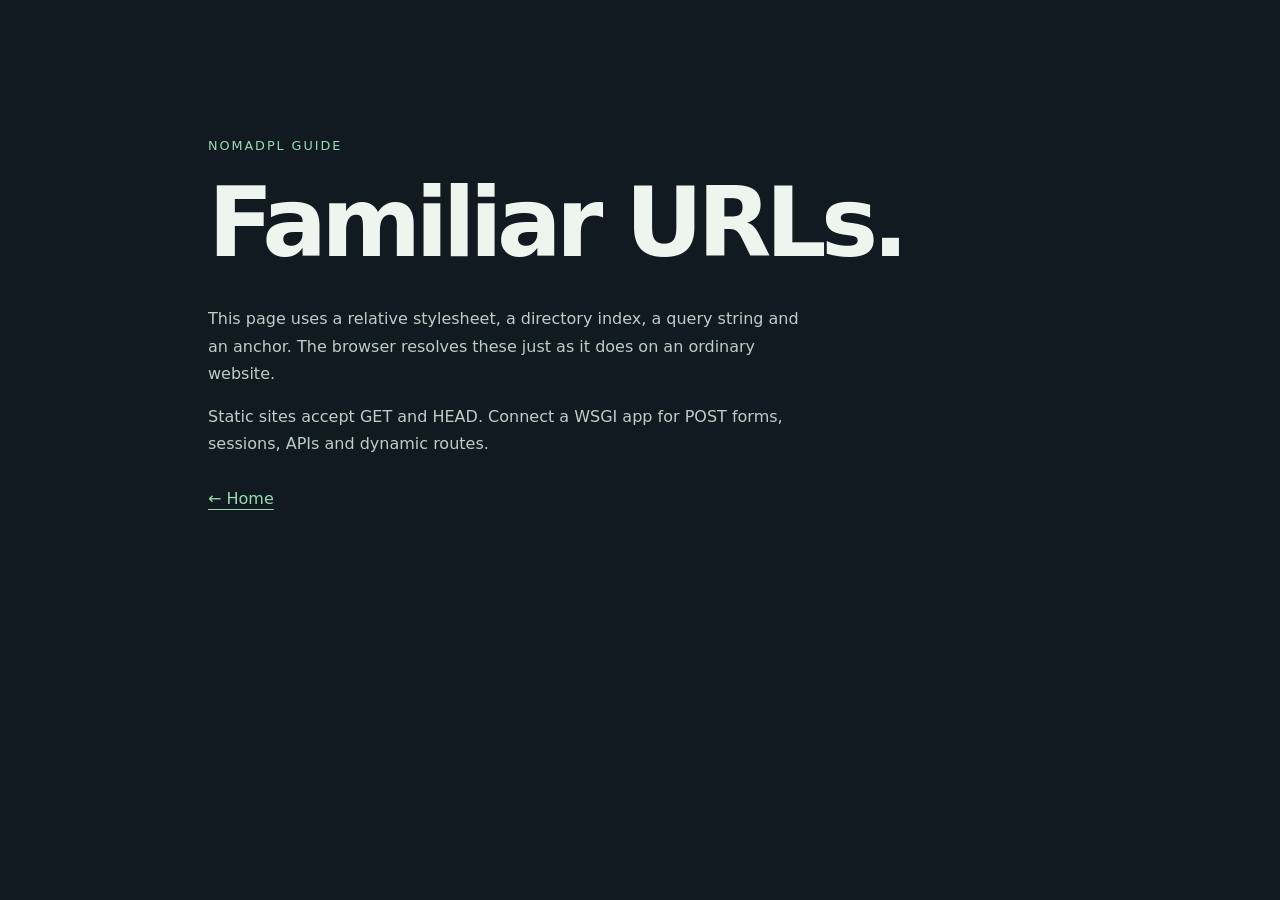
<file: examples/site/guide/index.html>
<!doctype html>
<html lang="en">
  <head>
    <meta charset="utf-8" />
    <meta name="viewport" content="width=device-width, initial-scale=1" />
    <title>URL guide · NomadPL</title>
    <link rel="stylesheet" href="../assets/style.css" />
  </head>
  <body>
    <main>
      <p class="eyebrow">NomadPL guide</p>
      <h1 id="urls">Familiar URLs.</h1>
      <p>
        This page uses a relative stylesheet, a directory index, a query string
        and an anchor. The browser resolves these just as it does on an ordinary
        website.
      </p>
      <p>
        Static sites accept GET and HEAD. Connect a WSGI app for POST forms,
        sessions, APIs and dynamic routes.
      </p>
      <a href="/">← Home</a>
    </main>
  </body>
</html>
</file>
<file: examples/site/assets/style.css>
:root {
  color-scheme: dark;
  font-family: system-ui, sans-serif;
  background: #101a20;
  color: #eef5ee;
}
body {
  margin: 0;
}
main {
  max-width: 54rem;
  margin: 10vh auto;
  padding: 2rem;
}
h1 {
  font-size: clamp(3rem, 9vw, 6rem);
  line-height: 1.05;
  letter-spacing: -0.06em;
  margin: 1rem 0 2rem;
}
p {
  max-width: 38rem;
  line-height: 1.7;
  color: #bdcdc7;
}
.eyebrow {
  color: #9bd9b0;
  letter-spacing: 0.15em;
  text-transform: uppercase;
  font-size: 0.8rem;
}
a {
  display: inline-block;
  margin-top: 1rem;
  color: #9bd9b0;
  text-underline-offset: 0.3em;
}
code {
  color: #e9d6ab;
}
</file>
